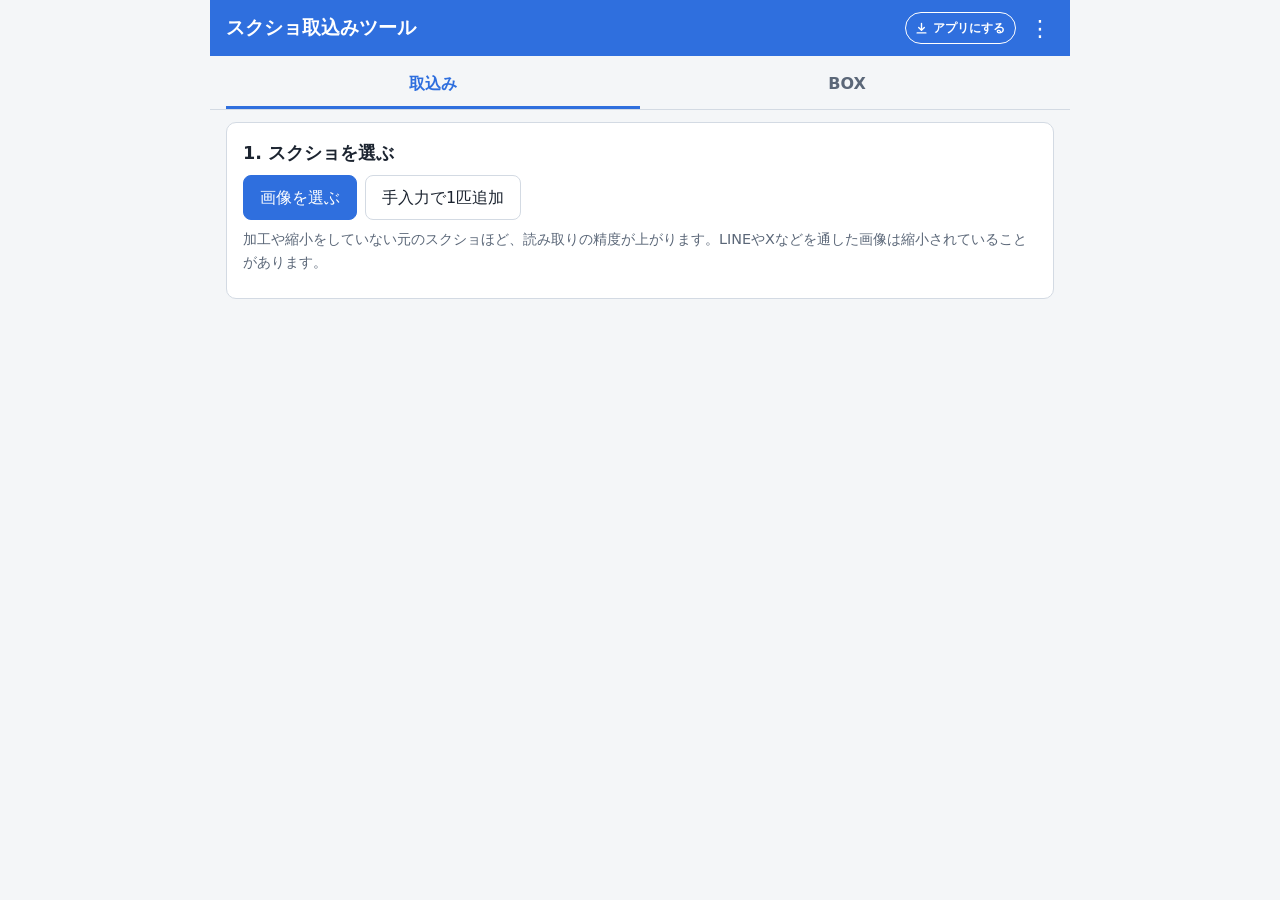
<file: index.html>
<!doctype html>
<html lang="ja">
<head>
<meta charset="utf-8">
<meta name="viewport" content="width=device-width, initial-scale=1">
<meta name="app-version" content="61">
<title>IV Importer</title>
<meta name="apple-mobile-web-app-title" content="IV Importer">
<meta name="application-name" content="IV Importer">
<meta name="theme-color" content="#f4f6f8" media="(prefers-color-scheme: light)">
<meta name="theme-color" content="#12161c" media="(prefers-color-scheme: dark)">
<link rel="icon" href="icons/icon.svg" type="image/svg+xml">
<link rel="icon" href="icons/icon-32.png" type="image/png" sizes="32x32">
<link rel="apple-touch-icon" href="icons/apple-touch-icon.png">
<link rel="manifest" href="manifest.webmanifest">
<script>
// 見た目の設定(自動・ライト・ダーク)を、画面が描かれる前に当てる(ちらつき防止)。js/theme.js と同じキー
try { var t = localStorage.getItem('iv-importer-theme'); if (t === 'light' || t === 'dark') document.documentElement.setAttribute('data-theme', t); } catch (e) {}
</script>
<link rel="stylesheet" href="css/style.css">
</head>
<body>
<div class="app">
<div class="sticky-top" id="sticky-top">
<header class="bar">
  <h1>スクショ取込みツール</h1>
  <button id="install-btn" type="button" class="bar-install" hidden aria-label="ホーム画面に追加してアプリにする"><svg viewBox="0 0 24 24" fill="none" stroke="currentColor" stroke-width="2.2" stroke-linecap="round" stroke-linejoin="round" aria-hidden="true"><path d="M12 4v11M7.5 10.5 12 15l4.5-4.5M5 19h14"/></svg><span>アプリにする</span></button>
  <button id="app-menu-btn" type="button" aria-haspopup="menu" aria-expanded="false" aria-label="メニュー">⋮</button>
  <div id="app-menu" class="pop-menu bar-menu" role="menu" hidden>
    <div class="menu-head" role="presentation">見た目</div>
    <button id="theme-auto" type="button" role="menuitemradio" aria-checked="true">✓ 自動</button>
    <button id="theme-light" type="button" role="menuitemradio" aria-checked="false">　ライト</button>
    <button id="theme-dark" type="button" role="menuitemradio" aria-checked="false">　ダーク</button>
    <hr>
    <button id="install-open" type="button" role="menuitem">ホーム画面に追加</button>
    <button id="about-open" type="button" role="menuitem">このアプリについて</button>
  </div>
</header>
<nav class="tabs" role="tablist" aria-label="画面の切り替え">
  <button id="tab-import" type="button" role="tab" aria-selected="true" aria-controls="pane-import">取込み</button>
  <button id="tab-box" type="button" role="tab" aria-selected="false" aria-controls="pane-box">BOX</button>
</nav>
<div id="box-top" class="box-top" hidden>
  <div class="box-row">
    <div class="box-tabs" id="box-tabs" role="tablist"></div>
  </div>
  <div class="sel-row" id="sel-row" hidden>
    <span id="box-count" class="note" role="status"></span>
  </div>
</div>
</div>

<main>
<div id="pane-import" role="tabpanel" aria-labelledby="tab-import">
  <section>
    <h2>1. スクショを選ぶ</h2>
    <div class="actions">
      <label class="button primary">画像を選ぶ<input id="files" type="file" accept="image/*" multiple hidden></label>
      <button id="add" type="button">手入力で1匹追加</button>
    </div>
    <p class="note">加工や縮小をしていない元のスクショほど、読み取りの精度が上がります。LINEやXなどを通した画像は縮小されていることがあります。</p>
    <p id="progress" class="note" role="status"></p>
  </section>

  <section id="level-section" hidden>
    <h2>2. 全員に一括で指定する</h2>
    <h3>レベル <small>(読取 = 画面から読んだ値)</small></h3>
    <div id="levels" class="chips"></div>
    <h3>スキルレベル <small>(読取 = 画面から読んだ値)</small></h3>
    <div id="skill-levels" class="chips"></div>
    <h3>一緒に眠った時間</h3>
    <select id="ribbon-all" aria-label="一緒に眠った時間を全員に指定"></select>
    <h3>銀種</h3>
    <label class="check"><input id="seed-all" type="checkbox">全員に銀種を使う</label>
    <details class="rule">
      <summary>変わり方</summary>
      <p class="note">サブスキルを銀種で上げた状態で CSV を作ります。通常のサブスキルは S が M になります(同じ名前の M をすでに持っていると変わりません)。最大所持数アップは、S だけなら M、M だけなら L、S と M の両方なら M が L になります(S は残ります)。1匹ずつの切り替えは、下の一覧でできます。BOXに保存した個体は、銀種を使った後のサブスキルで保存されます(戻したあとに銀種を使うと、そこからさらに一段上がります)。</p>
    </details>
  </section>

  <section id="list-section" hidden>
    <h2>3. 確認・編集する</h2>
    <p class="note">オレンジの枠の項目は読み取りの自信が低いので確認してください。青色の欄は青、金色の欄は金のサブスキルです。色違い・ミント・一緒に眠った時間は画面の文字から読めないので、手で指定してください。ミントは1匹ずつ指定します。</p>
    <div id="unresolved" class="unresolved" hidden>
      <h3>種族が決まっていない個体</h3>
      <p class="note">ニックネームの個体は種族名が画面に出ません。絵とニックネームを見て、同じ種族の個体にチェックを入れ、種族を選んでまとめて決められます。決めたあとも1匹ずつ直せます。</p>
      <ul id="unresolved-list" class="unresolved-list"></ul>
      <div class="actions">
        <button id="unresolved-all" type="button">全員を選ぶ</button>
        <button id="unresolved-none" type="button">選択を外す</button>
        <span id="unresolved-pick-count" class="note" role="status"></span>
      </div>
      <div class="apply-line">
        <div class="field"><input id="unresolved-species" type="text" placeholder="種族を名前で検索" autocomplete="off" aria-label="種族"></div>
        <button id="unresolved-apply" class="primary" type="button" disabled>適用</button>
      </div>
    </div>
    <div id="rows"></div>
  </section>

  <section id="export-section" hidden>
    <h2>4. エクスポートする</h2>
    <p id="summary" role="status"></p>
    <ul id="problems"></ul>
    <div class="actions export-actions">
      <button id="copy" class="primary" type="button">CSVをコピー</button>
      <button id="save" type="button">保存</button>
    </div>
    <div id="box-save" class="box-save">
      <h3>BOXに保存</h3>
      <div class="actions"><button id="box-save-1" type="button" disabled>BOXに保存</button><button id="box-save-2" type="button"></button></div>
      <p id="box-save-warn" class="box-warn" role="status"></p>
      <p id="box-save-result" class="note" role="status"></p>
      <p id="box-browser" class="note" hidden>BOXはホーム画面に追加したアプリでだけ使えます。ブラウザの保存は、しばらく開かないと消えることがあるためです。<button id="box-guide" type="button" class="linklike">追加のしかた</button></p>
    </div>
    <p class="note open-note">ホーム画面に追加している人は、そちらを開いて貼り付けてください<br><a id="open" href="https://nitoyon.github.io/pokesleep-tool/iv/" target="_blank" rel="noopener">まだの人はこちら: 個体値計算機を開く</a></p>
    <p class="note">ツールの「ボックス」タブ右上のメニューの「インポート」に貼り付けます。上限は300匹で、同じ CSV を2回取り込むと重複します。</p>
    <details>
      <summary>CSVの中身を見る</summary>
      <textarea id="preview" rows="8" readonly></textarea>
    </details>
  </section>
</div>

<div id="pane-box" role="tabpanel" aria-labelledby="tab-box" hidden>
  <section id="box-browser-note2" hidden>
    <h2>BOX</h2>
    <p class="note">BOXはホーム画面に追加したアプリでだけ使えます。ブラウザの保存は、しばらく開かないと消えることがあるためです。<button id="box-guide2" type="button" class="linklike">追加のしかた</button></p>
  </section>
  <section id="box-app" hidden>
    <p id="box-import-done" class="box-done" role="status"></p>
    <button id="box-flag" type="button" class="box-flag" hidden></button>
    <div class="box-grid-wrap" id="box-grid-wrap">
      <div id="box-grid" class="box-grid"></div>
      <div id="box-cell-menu" class="pop-menu" role="menu" hidden>
        <button type="button" role="menuitem" id="cell-edit"><i aria-hidden="true">✎</i>編集</button>
        <button type="button" role="menuitem" id="cell-move"><i aria-hidden="true">↔</i><span id="cell-move-label">BOX2へ移動</span></button>
        <button type="button" role="menuitem" id="cell-dup"><i aria-hidden="true">⧉</i>複製</button>
        <button type="button" role="menuitem" id="cell-delete" class="danger-text"><i aria-hidden="true">⊖</i>削除</button>
      </div>
    </div>
  </section>
</div>
</main>
</div>

<div id="box-bar" class="box-bar" hidden>
  <div class="bar-part bar-norm" id="bar-norm">
  <button id="filter-open" type="button" class="filter-btn" aria-haspopup="dialog" aria-label="絞り込み・並べ替え">🔍 OFF</button>
  <button id="sort-open" type="button" class="sort-btn" aria-haspopup="menu" aria-expanded="false" aria-label="並べ替え">レベル</button>
  <button id="sort-dir" type="button" class="sort-dir" aria-label="並べ替えの向きを逆にする">↓</button>
  <span class="bar-grow"></span>
  <button id="sel-toggle" type="button" class="sel-toggle" aria-pressed="false">☑ 選択</button>
  </div>
  <div class="bar-part bar-sel" id="bar-sel" hidden>
  <button id="sel-end" type="button" class="x" aria-label="選択を終わる">✕</button>
  <span id="sel-count" class="cnt" role="status"></span>
  <span class="bar-grow"></span>
  <button id="sel-all" type="button">全部</button>
  <button id="sel-ops" type="button" class="ops" aria-haspopup="dialog" aria-expanded="false">操作 ▴</button>
  </div>
</div>
<div id="sort-menu" class="pop-menu more-menu bar-sort" role="menu" hidden></div>
<div id="toast" class="toast" role="status" hidden></div>
<div id="tab-menu" class="pop-menu more-menu tab-menu" role="menu" hidden>
  <button id="tab-rename" type="button" role="menuitem">名前を変える</button>
  <hr>
  <button id="box-import-open" type="button" role="menuitem" aria-haspopup="dialog">CSVを読み込む</button>
  <button id="box-copy" type="button" role="menuitem">CSVをコピー</button>
  <button id="box-file" type="button" role="menuitem">保存(ファイル)</button>
  <hr>
  <button id="tab-clear" type="button" role="menuitem" class="danger-text">BOXを空にする</button>
</div>

<dialog id="filter-dialog" class="modal" aria-labelledby="filter-title">
  <div class="modal-body">
    <h3 id="filter-title" tabindex="-1">絞り込み・並べ替え</h3>
    <label class="field"><input id="box-filter" type="search" placeholder="名前・ニックネームで検索" autocomplete="off" aria-label="名前・ニックネームで検索"></label>
    <div class="ftabs" id="filter-tabs" role="tablist" aria-label="絞り込みの項目">
      <button type="button" role="tab" data-ft="type" aria-selected="true">タイプ</button>
      <button type="button" role="tab" data-ft="ing" aria-selected="false">食材</button>
      <button type="button" role="tab" data-ft="sub" aria-selected="false">サブスキル</button>
      <button type="button" role="tab" data-ft="nick" aria-selected="false">ニックネーム</button>
    </div>
    <div class="fpanel" data-fp="type"><p class="note">複数選べます。どれかに当てはまる個体を出します。</p><div id="filter-types" class="chips2"></div></div>
    <div class="fpanel" data-fp="ing" hidden><p class="note">食材を1つ選ぶと、その食材を持つ個体を出します。</p><div id="filter-ings" class="chips2"></div></div>
    <div class="fpanel" data-fp="sub" hidden><p class="note">複数選ぶと、すべて持つ個体を出します。</p><div id="filter-subs" class="chips2"></div></div>
    <div class="fpanel" data-fp="nick" hidden><label class="check"><input id="filter-nick" type="checkbox">ニックネームをつけた個体だけ</label></div>
    <h4 class="fh">並べ替え</h4>
    <div id="filter-sorts" class="chips2"></div>
    <p id="filter-count" class="note" role="status"></p>
    <div class="modal-actions">
      <button id="filter-clear" type="button">解除</button>
      <button id="filter-close" type="button" class="primary">閉じる</button>
    </div>
  </div>
</dialog>

<div id="sel-bar" class="sel-bar" hidden>
  <p id="sel-msg" class="box-warn" role="status"></p>
</div>
<div id="sel-sheet" hidden>
  <div id="sel-backdrop" class="sheet-backdrop"></div>
  <div class="bsheet" role="dialog" aria-labelledby="sel-sheet-title">
    <div class="handle"></div>
    <div class="sh-head"><b id="sel-sheet-title"></b></div>
    <div class="sh-list">
      <button id="sel-copy" type="button"><svg viewBox="0 0 24 24" fill="none" stroke="currentColor" stroke-width="2" stroke-linecap="round" stroke-linejoin="round" aria-hidden="true"><rect x="8" y="8" width="12" height="13" rx="2"/><path d="M16 8V5a2 2 0 0 0-2-2H6a2 2 0 0 0-2 2v11a2 2 0 0 0 2 2h2"/></svg>CSVをコピー</button>
      <button id="sel-move" type="button"><svg viewBox="0 0 24 24" fill="none" stroke="currentColor" stroke-width="2" stroke-linecap="round" stroke-linejoin="round" aria-hidden="true"><path d="M4 8h14l-4-4M20 16H6l4 4"/></svg><span id="sel-move-label">BOX2へ移動</span><small id="sel-move-room"></small></button>
      <button id="sel-edit" type="button"><svg viewBox="0 0 24 24" fill="none" stroke="currentColor" stroke-width="2" stroke-linecap="round" stroke-linejoin="round" aria-hidden="true"><path d="M4 20h4L19 9l-4-4L4 16z"/><path d="M13 7l4 4"/></svg>一括編集<small>レベル・ミントなど</small></button>
      <button id="sel-del" type="button" class="danger"><svg viewBox="0 0 24 24" fill="none" stroke="currentColor" stroke-width="2" stroke-linecap="round" stroke-linejoin="round" aria-hidden="true"><path d="M4 7h16M9 7V4h6v3M6 7l1 13h10l1-13M10 11v6M14 11v6"/></svg>削除</button>
    </div>
    <button id="sel-sheet-close" type="button" class="sh-close">閉じる</button>
  </div>
</div>

<dialog id="ask-dialog" class="modal" aria-labelledby="ask-msg">
  <div class="modal-body">
    <p id="ask-msg" tabindex="-1"></p>
    <div class="modal-actions" id="ask-actions"></div>
  </div>
</dialog>

<dialog id="bulk-dialog" class="modal" aria-labelledby="bulk-title">
  <div class="modal-body">
    <h3 id="bulk-title" tabindex="-1">一括編集</h3>
    <p class="note">選んだ個体に、指定した項目だけを反映します。「変えない」の項目は、今のままです。</p>
    <label class="field"><span>レベル(1〜100)</span><input id="bulk-level" type="number" min="1" max="100" inputmode="numeric" placeholder="変えない"></label>
    <label class="field"><span>一緒に眠った時間</span><select id="bulk-ribbon"></select></label>
    <label class="field"><span>スキルレベル</span><select id="bulk-skill"></select></label>
    <label class="field"><span>ミント使用</span><select id="bulk-mint"><option value="">変えない</option><option value="1">使う</option><option value="0">使わない</option></select></label>
    <label class="field"><span>色違い</span><select id="bulk-shiny"><option value="">変えない</option><option value="1">色違い</option><option value="0">色違いではない</option></select></label>
    <p id="bulk-warn" class="box-warn" role="status"></p>
    <div class="modal-actions">
      <button id="bulk-apply" type="button" class="primary">反映する</button>
      <button id="bulk-close" type="button">閉じる</button>
    </div>
  </div>
</dialog>

<dialog id="box-sheet" class="sheet" aria-label="個体の編集">
  <div class="sheet-scroll"><div class="row sheet-row" id="box-sheet-row"></div></div>
  <div class="sheet-nav">
    <button id="sheet-prev" type="button" aria-label="前の個体">‹</button>
    <button id="sheet-close" type="button" aria-label="閉じる" autofocus>✕</button>
    <button id="sheet-next" type="button" aria-label="次の個体">›</button>
  </div>
</dialog>

<dialog id="about-dialog" class="modal" aria-labelledby="about-title">
  <div class="modal-body">
    <h3 id="about-title" tabindex="-1">このアプリについて</h3>
    <p>ポケモンスリープの詳細画面のスクショから、個体値計算機のボックスへ取り込める CSV を作ります。</p>
    <ul class="about-list">
      <li>BOXはこの端末のこのアプリの中だけに保存されます。アプリを消すと中身も消えるので、大事なBOXはCSVで保存してください。</li>
      <li>画像は端末の外へ送りません。文字の認識は、端末のブラウザの中で行います。</li>
      <li>非公式のファンツールです。株式会社ポケモン、任天堂、個体値計算機の作者とは関係ありません。</li>
      <li>制作者: ゆめくい(X: <a href="https://x.com/youmay91" target="_blank" rel="noopener noreferrer">@youmay91</a>)</li>
      <li>うまく読み取れなかった時は、加工していないスクショを4枚ほど<a href="https://x.com/youmay91" target="_blank" rel="noopener noreferrer">制作者のX</a>へ送ってください。</li>
    </ul>
    <p class="note">BOXの色の四角アイコンと、種族ごとのメインスキル名は、nitoyon さんの個体値計算機のデータ(MIT License)を使っています。<a href="THIRD-PARTY-LICENSES.txt" target="_blank" rel="noopener">ライセンス全文</a></p>
    <p class="note">バージョン:<span id="about-version">…</span></p>
    <div class="modal-actions"><button id="about-close" type="button" class="primary">閉じる</button></div>
  </div>
</dialog>

<dialog id="box-import-dialog" class="modal" aria-labelledby="box-import-title">
  <div class="modal-body">
    <h3 id="box-import-title" tabindex="-1" autofocus>インポート</h3>
    <p class="note">このアプリや個体値計算機からエクスポートしたCSV・TSVを貼り付けて、「インポート」を押してください。1行目の列名は必須です。</p>
    <div class="actions"><label class="button" id="box-import-pick">ファイルを選ぶ<input id="box-import-file" type="file" hidden></label></div>
    <textarea id="box-import-text" rows="9" placeholder="ここに長押しで貼り付けてください(1行目が列名のCSV)" autocomplete="off" aria-label="貼り付け欄"></textarea>
    <p id="box-import-warn" class="box-warn" role="status"></p>
    <p id="box-import-result" class="note" role="status"></p>
    <ul id="box-import-problems" class="import-problems"></ul>
    <div class="modal-actions">
      <button id="box-import-clip" type="button">クリップボードからインポート</button>
      <button id="box-import-run" type="button" class="primary">インポート</button>
      <button id="box-import-close" type="button">閉じる</button>
    </div>
  </div>
</dialog>

<script src="data/pokemon.js"></script>
<script src="data/dict.js"></script>
<script src="data/icons.js"></script>
<script src="data/pokeicons.js"></script>
<script src="data/skills.js"></script>
<script src="data/ingcolor.js"></script>
<script src="data/berryfeat.js"></script>
<script src="data/evolution.js"></script>
<script src="js/match.js"></script>
<script src="js/csv.js"></script>
<script src="js/reader.js"></script>
<script src="js/theme.js"></script>
<script src="js/appmenu.js"></script>
<script src="js/install.js"></script>
<script src="js/import.js"></script>
<script src="js/box.js"></script>
<script src="js/boxui.js"></script>
<script src="js/app.js"></script>
</body>
</html>
</file>
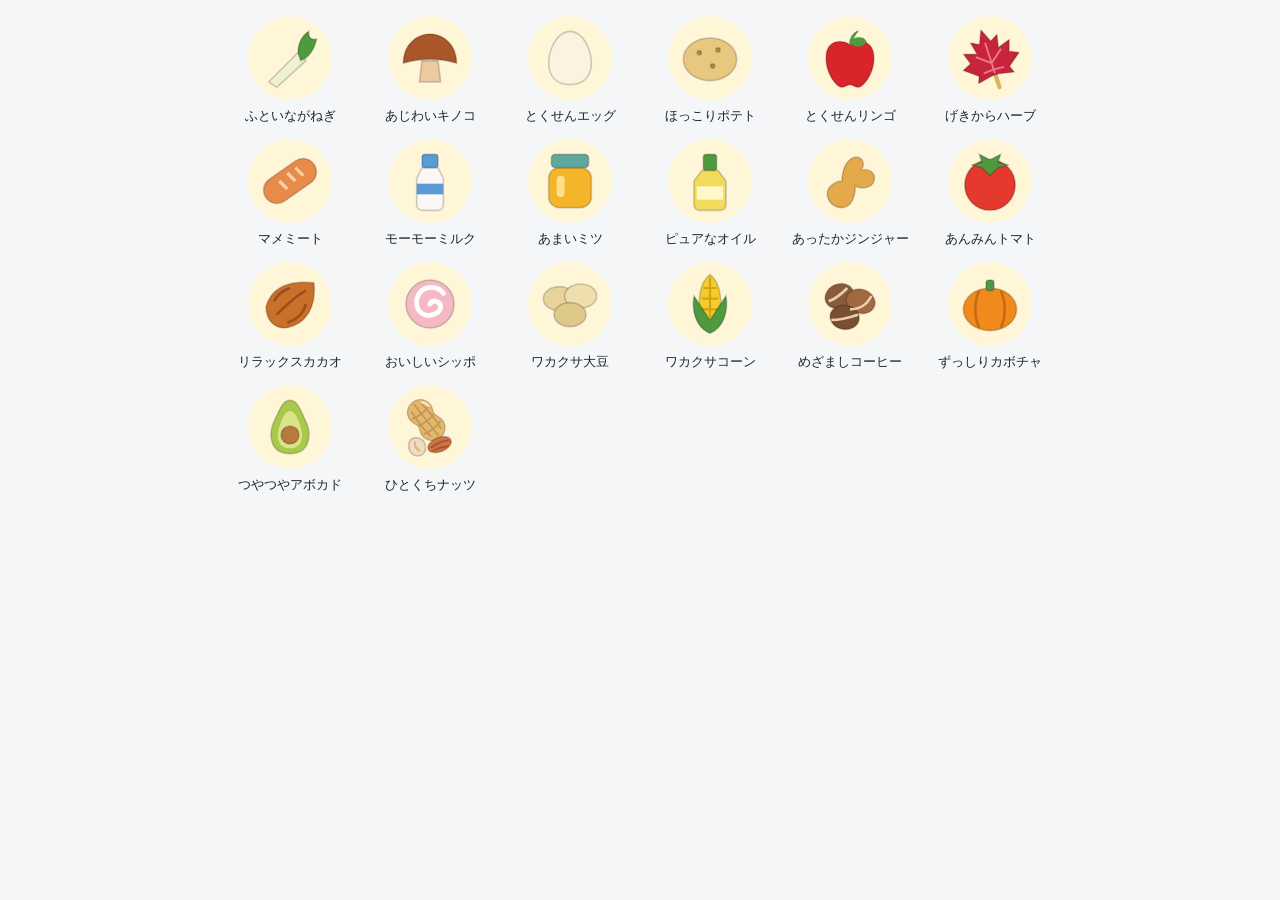
<file: tests/icons.html>
<!doctype html>
<html lang="ja">
<meta charset="utf-8">
<meta name="viewport" content="width=device-width, initial-scale=1">
<title>食材アイコン一覧</title>
<link rel="stylesheet" href="../css/style.css">
<style>
  #list { display: grid; grid-template-columns: repeat(auto-fill, minmax(120px, 1fr)); gap: 12px; max-width: 860px; margin: 0 auto; padding: 16px; }
  #list div { text-align: center; font-size: 0.8rem; }
  #list .ico { width: 84px; height: 84px; padding: 10px; }
</style>
<div id="list"></div>
<script src="../data/dict.js"></script>
<script src="../data/icons.js"></script>
<script>
  document.getElementById('list').innerHTML = INGREDIENTS
    .map((g) => `<div><span class="ico">${INGREDIENT_ICONS[g]}</span><br>${g}</div>`).join('');
</script>
</html>
</file>
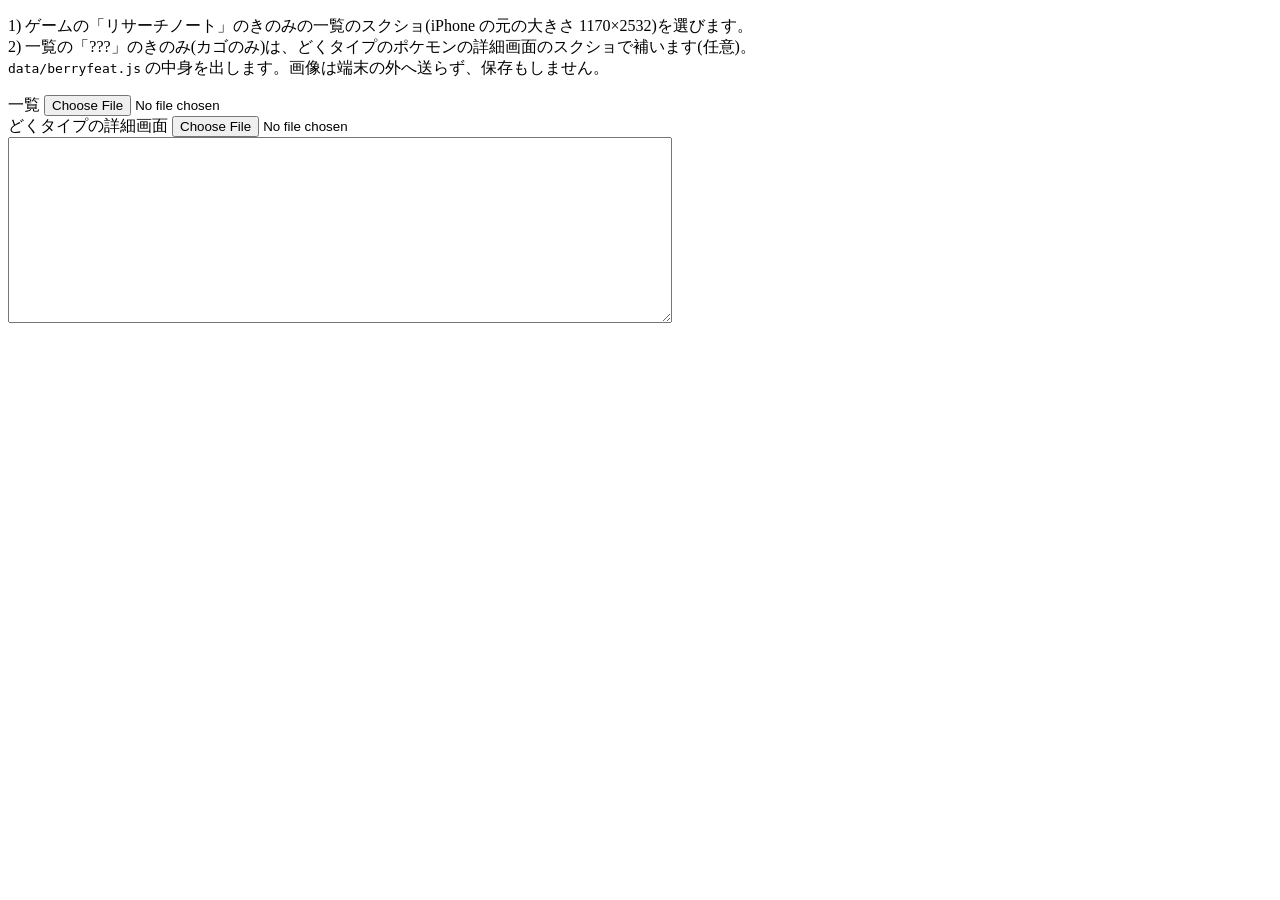
<file: tools/berryfeat.html>
<!doctype html>
<html lang="ja"><meta charset="utf-8"><title>きのみの見本の作成</title>
<p>1) ゲームの「リサーチノート」のきのみの一覧のスクショ(iPhone の元の大きさ 1170×2532)を選びます。<br>
2) 一覧の「???」のきのみ(カゴのみ)は、どくタイプのポケモンの詳細画面のスクショで補います(任意)。<br>
<code>data/berryfeat.js</code> の中身を出します。画像は端末の外へ送らず、保存もしません。</p>
<label>一覧 <input type="file" id="note" accept="image/*"></label><br>
<label>どくタイプの詳細画面 <input type="file" id="poison" accept="image/*"></label><br>
<textarea id="out" rows="12" cols="80"></textarea>
<script src="../js/reader.js"></script>
<script>
// 一覧の並び(左から右、上から下)と、きのみのタイプ(取得元は nerolis-lab の berries.ts)
const BERRIES = [['キー', 'normal'], ['ヒメリ', 'fire'], ['オレン', 'water'], ['ウブ', 'electric'], ['ドリ', 'grass'], ['チーゴ', 'ice'], ['クラボ', 'fighting'], ['カゴ', 'poison'], ['フィラ', 'ground'], ['シーヤ', 'flying'], ['マゴ', 'psychic'], ['ラム', 'bug'], ['オボン', 'rock'], ['ブリー', 'ghost'], ['ヤチェ', 'dragon'], ['ウイ', 'dark'], ['ベリブ', 'steel'], ['モモン', 'fairy']];
const XS = [172, 443, 715, 986], YS = [458, 869, 1279, 1689, 2099];
const load = (file) => new Promise((ok) => { const i = new Image(); i.onload = () => ok(i); i.src = URL.createObjectURL(file); });
const run = async () => {
  const note = document.getElementById('note').files[0], poison = document.getElementById('poison').files[0];
  if (!note) return;
  const P = Reader.getPixels(await load(note));
  if (P.W !== 1170) { out.value = '一覧の画像の幅が 1170 ではありません: ' + P.W; return; }
  const o = {};
  BERRIES.forEach(([, type], i) => { o[type] = Reader.berryFeatureAt(P, XS[i % 4], YS[Math.floor(i / 4)], 103); });
  if (poison) {
    const Q = Reader.getPixels(await load(poison)), loc = Reader.locate(Q);
    if (!loc) { out.value = 'どくタイプの詳細画面の目印が見つかりません'; return; }
    o.poison = Reader.berryFeature(Q, loc.skill.a - Q.W * 0.3725 - Q.W * 0.056);
  }
  out.value = `// tools/berryfeat.html の生成物。手で直さない。\n// きのみの絵の色の特徴(見えている上の部分の平均色)。ゲームの絵そのものは含まない。\n'use strict';\n\nconst BERRY_FEAT = ${JSON.stringify(o)};\n`;
};
document.getElementById('note').addEventListener('change', run);
document.getElementById('poison').addEventListener('change', run);
</script></html>
</file>
<file: css/style.css>
:root {
  color-scheme: light dark;
  --bg: #f4f6f8;
  --card: #ffffff;
  --text: #1c2430;
  --muted: #5b6778;
  --line: #d3dae3;
  --accent: #2f6fde;
  --accent-text: #ffffff;
  --gold: #ffe9a0;
  --gold-line: #c99a00;
  --blue: #cfe2ff;
  --blue-line: #2f6fde;
  --low-line: #e65100;
  --low-text: #b23c00;
  --error: #c62828;
}

/* 見た目: 自動は端末の設定に合わせる。ライト・ダークを選んだときは data-theme が優先される */
@media (prefers-color-scheme: dark) {
  :root:not([data-theme="light"]) {
    --bg: #12161c;
    --card: #1c222b;
    --text: #e8ecf2;
    --muted: #9aa6b6;
    --line: #36404d;
    --accent: #6c9eff;
    --accent-text: #0d1420;
    --gold: #4a3c0a;
    --gold-line: #c9a227;
    --blue: #17315c;
    --blue-line: #6c9eff;
    --low-line: #ff9e40;
    --low-text: #ff9e40;
    --error: #ff8a80;
  }
}
:root[data-theme="dark"] {
  color-scheme: dark;
  --bg: #12161c;
  --card: #1c222b;
  --text: #e8ecf2;
  --muted: #9aa6b6;
  --line: #36404d;
  --accent: #6c9eff;
  --accent-text: #0d1420;
  --gold: #4a3c0a;
  --gold-line: #c9a227;
  --blue: #17315c;
  --blue-line: #6c9eff;
  --low-line: #ff9e40;
  --low-text: #ff9e40;
  --error: #ff8a80;
}
:root[data-theme="light"] { color-scheme: light; }

* { box-sizing: border-box; }

body {
  margin: 0;
  background: var(--bg);
  color: var(--text);
  font: 16px/1.6 system-ui, -apple-system, "Hiragino Sans", "Yu Gothic UI", sans-serif;
}

header, main { max-width: 860px; margin: 0 auto; padding: 16px; }
main { padding-top: 0; }
h1 { font-size: 1.4rem; margin: 8px 0; }
h2 { font-size: 1.1rem; margin: 0 0 8px; }
h3 { font-size: 1rem; margin: 16px 0 8px; }
header p { margin: 0; color: var(--muted); }
header .notice { margin-top: 8px; padding-left: 8px; border-left: 3px solid var(--gold-line); color: var(--text); font-size: 0.8rem; line-height: 1.5; }
header .notice a { color: inherit; text-decoration: underline; }

section {
  background: var(--card);
  border: 1px solid var(--line);
  border-radius: 10px;
  padding: 16px;
  margin-bottom: 16px;
}

.note { color: var(--muted); font-size: 0.9rem; margin: 8px 0 0; }
ul.note { padding-left: 1.2em; }
.actions { display: flex; flex-wrap: wrap; gap: 8px; }

button, .button {
  display: inline-block;
  min-height: 44px;
  padding: 9px 16px;
  border: 1px solid var(--line);
  border-radius: 8px;
  background: var(--card);
  color: var(--text);
  font: inherit;
  text-decoration: none;
  cursor: pointer;
}

button.primary, .button.primary, button.selected {
  background: var(--accent);
  border-color: var(--accent);
  color: var(--accent-text);
}

button:disabled { opacity: 0.5; cursor: not-allowed; }

input[type="text"], input[type="number"], input[type="search"], select, textarea {
  width: 100%;
  min-height: 40px;
  padding: 6px 8px;
  border: 1px solid var(--line);
  border-radius: 6px;
  background: var(--card);
  color: var(--text);
  font: inherit;
}

textarea { font-family: ui-monospace, Consolas, monospace; margin-top: 8px; }

.row { padding: 12px 0; border-top: 1px solid var(--line); }
.row:first-child { border-top: 0; }
.head { display: grid; grid-template-columns: 96px minmax(0, 1fr); gap: 12px; margin-bottom: 8px; align-items: start; }
.head-fields { display: grid; grid-template-columns: repeat(2, minmax(0, 1fr)); gap: 8px; }
.head-fields .evo { grid-column: 1 / -1; display: flex; align-items: center; gap: 8px; }
.head-fields .evo select { flex: 0 1 260px; min-width: 0; }
@media (min-width: 481px) {
  .head-fields .evo { order: 3; }
}
.thumb { width: 96px; }
.thumb img { width: 100%; border-radius: 6px; display: block; }
.thumb .empty {
  height: 96px;
  display: grid;
  place-items: center;
  border: 1px dashed var(--line);
  border-radius: 6px;
  color: var(--muted);
  font-size: 0.8rem;
}

.fields { display: grid; grid-template-columns: repeat(2, minmax(0, 1fr)); gap: 8px; }
.field { position: relative; min-width: 0; }
.field.wide { grid-column: 1 / -1; }
.field > span { display: block; font-size: 0.8rem; color: var(--muted); }
.field.low input, .field.low select { border: 2px solid var(--low-line); }
.field.gold select { background: var(--gold); border-color: var(--gold-line); }
.field.blue select { background: var(--blue); border-color: var(--blue-line); }
.field.gold.low select, .field.blue.low select { border: 2px solid var(--low-line); }
.field.missing input { border-color: var(--error); }
.check { display: flex; align-items: center; gap: 6px; min-height: 40px; }

.choices {
  position: absolute;
  z-index: 10;
  left: 0;
  right: 0;
  max-height: 240px;
  overflow-y: auto;
  margin: 2px 0 0;
  padding: 0;
  list-style: none;
  background: var(--card);
  border: 1px solid var(--line);
  border-radius: 6px;
  box-shadow: 0 4px 12px rgb(0 0 0 / 0.2);
}
.choices li { padding: 8px 10px; cursor: pointer; }
.choices li:hover { background: var(--bg); }

.hint { margin: 0; min-height: 40px; color: var(--muted); font-size: 0.9rem; }

.combo, .combo-list li {
  display: grid;
  grid-template-columns: repeat(3, minmax(0, 1fr));
  gap: 4px;
  width: 100%;
  padding: 6px 8px;
  text-align: center;
}
.combo { min-height: 40px; }
.combo-list { max-height: 420px; }
.combo-list li { border-top: 1px dashed var(--line); }
.combo-list li:first-child { border-top: 0; }
.combo-list li[aria-selected="true"] { background: var(--bg); }
.field.low .combo { border: 2px solid var(--low-line); }
.slot { min-width: 0; }
.pic { display: flex; align-items: center; justify-content: center; gap: 2px; min-height: 34px; }
.ico { display: inline-block; width: 34px; height: 34px; padding: 4px; border-radius: 50%; background: #fff6d8; }
.ico svg { display: block; width: 100%; height: 100%; }
.pic b { font-size: 0.8rem; font-weight: 600; margin-left: 2px; }
.slot small { display: block; font-size: 0.68rem; line-height: 1.2; color: var(--muted); overflow-wrap: anywhere; }

.messages { font-size: 0.85rem; margin: 6px 0 0; padding: 0; list-style: none; }
.messages .error { color: var(--error); }
.messages .warning { color: var(--muted); }
.foot { grid-column: 1 / -1; display: flex; align-items: center; justify-content: space-between; gap: 8px; }
.remove { min-height: 40px; padding: 4px 12px; font-size: 0.85rem; }

#problems { margin: 8px 0; padding-left: 1.2em; color: var(--error); font-size: 0.9rem; }
#problems:empty { display: none; }

@media (max-width: 480px) {
  header, main { padding: 12px; }
  header { padding-bottom: 8px; }
  h1 { font-size: 1.15rem; margin: 4px 0; }
  header p { font-size: 0.85rem; line-height: 1.5; }
  section { padding: 12px; margin-bottom: 10px; }
  h2 { font-size: 1.05rem; margin-bottom: 6px; }
  h3 { font-size: 0.9rem; margin: 10px 0 4px; }
  h3 small { font-weight: 400; color: var(--muted); font-size: 0.78rem; }
  .note { font-size: 0.82rem; line-height: 1.5; margin-top: 6px; }
  /* 絵を小さくして、ポケモンとニックネームを右に積む */
  .head { grid-template-columns: 64px minmax(0, 1fr); gap: 10px; margin-bottom: 6px; }
  .head-fields { grid-template-columns: minmax(0, 1fr); gap: 4px; }
  .thumb { width: 64px; }
  .thumb .empty { height: 64px; font-size: 0.65rem; }
  .row { padding: 10px 0; }
  .fields { gap: 4px 8px; }
  .field > span { font-size: 0.75rem; line-height: 1.3; }
  /* 名前が長い選択欄は、見出しを左に置いて1行にする */
  .field.long { display: grid; grid-template-columns: 3.6em minmax(0, 1fr); align-items: center; gap: 0 6px; }
  .field.long > span { font-size: 0.78rem; }
  .field.evo { display: flex; align-items: center; gap: 8px; }
  .field.evo select { flex: 1 1 auto; min-width: 0; }
  .field.evo .check { min-height: 40px; white-space: nowrap; }
  .seed-note { font-size: 0.78rem; }
}

/* 進化の選択 */
.field.evo select { width: 100%; }
.field.evo .check { min-height: 32px; }
.field.missing select { border-color: var(--error); }

/* 銀種 */
.seed-note { margin: 0; }
.seed-note[hidden] { display: none; }

/* 名前が長い選択欄(サブスキル、食材)は、狭い画面で1列に広げる */
@media (max-width: 640px) {
  .field.long { grid-column: 1 / -1; }
}

/* 種族が決まっていない個体の一括選択 */
.unresolved { display: flex; flex-direction: column; gap: 8px; margin-bottom: 16px; padding: 12px; border: 1px solid var(--low-line); border-radius: 8px; background: var(--bg); }
.unresolved[hidden] { display: none; }
.unresolved h3 { margin: 0; }
.unresolved .note { margin: 0; }
.unresolved-list { list-style: none; margin: 0; padding: 0; display: grid; gap: 4px; max-height: 360px; overflow-y: auto; }
.unresolved-list label { display: flex; align-items: center; gap: 10px; min-height: 56px; padding: 4px 8px; border: 1px solid var(--line); border-radius: 6px; background: var(--card); cursor: pointer; }
.unresolved-list input { width: 22px; height: 22px; flex: none; }
.unresolved-list img, .unresolved-list .noimg { width: 48px; height: 48px; flex: none; border-radius: 6px; object-fit: cover; }
.unresolved-list .noimg { display: grid; place-items: center; border: 1px dashed var(--line); color: var(--muted); font-size: 0.65rem; text-align: center; }
.unresolved-list .nick { min-width: 0; overflow-wrap: anywhere; font-weight: 600; }

/* 一括指定のボタン: 数字だけにして1行に収める。スキルレベルは5つずつの2行 */
.chips { display: grid; grid-template-columns: repeat(5, minmax(0, 1fr)); gap: 6px; }
.chips button { padding: 6px 4px; min-width: 0; }
@media (min-width: 641px) {
  .chips { display: flex; flex-wrap: wrap; }
  .chips button { min-width: 56px; padding: 9px 16px; }
}

/* 説明の開閉 */
details.rule summary { cursor: pointer; color: var(--muted); font-size: 0.85rem; min-height: 32px; display: flex; align-items: center; }
details.rule .note { margin: 0 0 4px; }

/* 種族の一括選択: 検索欄と適用ボタンを1行に */
.apply-line { display: grid; grid-template-columns: minmax(0, 1fr) auto; gap: 8px; align-items: start; }
.apply-line .field { position: relative; }
.unresolved .actions { align-items: center; }
.unresolved .actions .note { margin: 0 0 0 auto; }

/* エクスポートのボタンは1行に */
.export-actions { flex-wrap: wrap; }
.export-actions { flex-wrap: nowrap; }
.export-actions > * { text-align: center; }
/* 「CSVをコピー」をいちばん目立たせる */
#copy { flex: 3 1 0; min-height: 54px; font-size: 1.1rem; font-weight: 600; }
#save { flex: 1 1 0; min-height: 54px; }
.open-note { line-height: 1.7; }
@media (max-width: 480px) { .open-note { font-size: 0.78rem; } }
.open-note a { display: inline-block; padding: 4px 0; font-size: 0.8rem; color: var(--muted); text-decoration: underline; }
@media (max-width: 480px) {
  button, .button { padding: 8px 10px; }
  .export-actions { gap: 6px; }
  .unresolved { padding: 10px; gap: 6px; }
  .unresolved-list { max-height: 240px; }
  .unresolved-list label { min-height: 52px; }
}

/* ホーム画面のアプリ(iPhone)のとき: ステータスバーの下をページ全体が通ると、システムが内容をぼかす。
   ページ全体はスクロールさせず、ステータスバーの下の枠の中だけをスクロールさせて、
   内容がステータスバーの下へ入らないようにする。先頭の見出しも、ぼかしの範囲から離す */
html.standalone, html.standalone body { height: 100%; overflow: hidden; }
html.standalone .app {
  position: fixed;
  inset: 0;
  overflow-y: auto;
  overscroll-behavior-y: contain;
  -webkit-overflow-scrolling: touch;
  padding-top: calc(env(safe-area-inset-top, 0px) + 28px);
  padding-bottom: max(24px, env(safe-area-inset-bottom, 0px));
  background: var(--bg);
}

/* 制作者と利用条件(画面のいちばん下) */
.credit { max-width: 860px; margin: 0 auto; padding: 0 16px 28px; color: var(--muted); font-size: 0.75rem; line-height: 1.5; }
.credit p { margin: 2px 0; }
.credit a { color: inherit; text-decoration: underline; }
@media (max-width: 480px) { .credit { padding: 0 12px 24px; font-size: 0.72rem; } }

/* ホーム画面に追加の案内(画面の下に重ねる。ライト/ダークは変数に合わせる) */
.install-pop { position: fixed; left: 12px; right: 12px; bottom: calc(12px + env(safe-area-inset-bottom, 0px)); z-index: 40; max-height: 68vh; overflow-y: auto; display: flex; flex-direction: column; gap: 8px; max-width: 520px; margin: 0 auto; background: var(--card); color: var(--text); border: 1px solid var(--accent); border-radius: 14px; padding: 14px; box-shadow: 0 6px 24px rgba(0, 0, 0, 0.35); }
.install-pop p { margin: 0; }
.install-pop .ip-title { font-weight: 700; }
.install-pop .ip-small { font-size: 0.82rem; color: var(--muted); }
.install-pop ol { margin: 0; padding-left: 1.4em; display: flex; flex-direction: column; gap: 4px; font-size: 0.9rem; }
.install-pop .ip-ic { display: inline-block; border: 1px solid var(--line); border-radius: 5px; padding: 0 5px; line-height: 1.3; }
.install-pop .ip-btns { display: flex; gap: 8px; justify-content: flex-end; flex-wrap: wrap; }
.install-pop .ip-android button { width: 100%; }

/* ---- BOX ---- */
.box-save { margin-top: 12px; }
.box-save h3 { margin: 0 0 6px; }
.box-save .actions button { flex: 1 1 100%; text-align: left; }
.box-warn { color: var(--low-text); margin: 6px 0 0; font-size: 0.9rem; }
button.linklike { min-height: 0; padding: 0 4px; border: 0; background: none; color: var(--accent); text-decoration: underline; font: inherit; }
button.danger { color: var(--error); border-color: var(--error); }
.box-tabs { display: grid; grid-template-columns: 1fr 1fr; gap: 6px; }
.box-tabs button { min-width: 0; overflow: hidden; text-overflow: ellipsis; white-space: nowrap; }
.box-tools { display: grid; grid-template-columns: 1fr auto; gap: 6px; margin-top: 8px; }
.box-tools select { width: auto; }
.box-list { list-style: none; margin: 8px 0; padding: 0; display: flex; flex-direction: column; gap: 6px; }
.box-list li { position: relative; padding: 8px 10px; border: 1px solid var(--line); border-radius: 8px; background: var(--card); }
.box-list li.open { border-color: var(--accent); }
.box-list li.flag { border: 2px solid var(--low-line); }
.box-list .bhead { cursor: pointer; padding-right: 44px; border-radius: 6px; }
.box-list .bhead:focus-visible { outline: 2px solid var(--accent); outline-offset: 2px; }
.box-list .bx { position: absolute; top: 8px; right: 10px; }
.box-edit { margin-top: 10px; padding-top: 6px; border-top: 1px dashed var(--line); }
.box-edit .row { padding: 6px 0; border-top: 0; }
.box-edit-actions { margin-top: 8px; }
.box-edit-actions button { flex: 1 1 0; }
.head.nothumb { display: block; }
.box-list .bl1 { display: flex; align-items: baseline; gap: 8px; min-width: 0; }
.box-list .bl1 b { flex: 0 0 auto; }
.box-list .bnick { flex: 1 1 auto; min-width: 0; overflow: hidden; text-overflow: ellipsis; white-space: nowrap; color: var(--muted); font-size: 0.85rem; }
.box-list .blv { flex: 0 0 auto; }
.box-list .bx { min-height: 32px; min-width: 32px; padding: 0; line-height: 1; }
.box-list .bl2 { display: flex; align-items: center; gap: 6px; margin-top: 4px; }
.box-list .ico.sm { width: 26px; height: 26px; padding: 3px; }
.box-list .ico.none { display: inline-flex; align-items: center; justify-content: center; color: var(--muted); }
.box-list .bnat { margin-left: 4px; color: var(--muted); font-size: 0.9rem; }
.box-confirm { margin-top: 8px; padding: 10px; border: 1px solid var(--line); border-radius: 8px; background: var(--card); }
.box-confirm p { margin: 0 0 8px; }
.box-danger { color: var(--error); }
/* hidden 属性は、ほかの display 指定より優先して必ず隠す(.import-panel や .box-pager の display:flex に負けていた) */
[hidden] { display: none !important; }
.import-problems { margin: 0; padding-left: 1.2em; color: var(--low-text); font-size: 0.9rem; }
.import-problems:empty { display: none; }

/* iPhone の Safari は、文字が16px未満の入力欄に触ると画面を拡大してしまう。入力欄の文字は16px以上にそろえる */
input:not([type="checkbox"]):not([type="radio"]):not([type="file"]), textarea, select { font-size: max(16px, 1rem); }

/* BOX のリストを縦に詰める */
.box-list { gap: 4px; margin: 6px 0; }
.box-list li { padding: 4px 8px; border-radius: 6px; }
.box-list .bhead { padding-right: 38px; line-height: 1.35; }
.box-list .bl2 { margin-top: 2px; gap: 4px; }
.box-list .ico.sm { width: 22px; height: 22px; padding: 2px; }
.box-list .bx { top: 4px; right: 6px; min-height: 28px; min-width: 28px; }
.box-tools { grid-template-columns: 1fr 1fr; }
.box-tools #box-filter { grid-column: 1 / -1; }
.box-tools select { width: 100%; min-width: 0; }
.box-pager { display: flex; align-items: center; justify-content: center; gap: 12px; margin: 6px 0; }
.box-pager button { min-height: 38px; padding: 4px 14px; }
.box-flag { display: block; width: 100%; text-align: left; margin: 6px 0 0; padding: 6px 10px; min-height: 0; border: 2px solid var(--low-line); color: var(--low-text); font-size: 0.9rem; line-height: 1.4; }


/* BOX へのインポートのダイアログ(画面の中央に出し、後ろを暗くする) */
dialog.modal { border: 1px solid var(--line); border-radius: 12px; padding: 0; background: var(--card); color: var(--text); width: min(92vw, 520px); max-height: 90vh; overflow: auto; box-shadow: 0 10px 40px rgba(0, 0, 0, 0.5); }
dialog.modal::backdrop { background: rgba(0, 0, 0, 0.6); }
.modal-body { padding: 16px; display: flex; flex-direction: column; gap: 10px; }
.modal-body h3 { margin: 0; font-size: 1.1rem; }
#box-import-title:focus { outline: none; } /* 開いたとき、キーボードが出ないよう見出しにフォーカスを置く(輪郭は出さない) */
.modal-body .note { margin: 0; }
.modal-body textarea { width: 100%; margin: 0; min-height: 160px; }
.modal-body .box-warn { margin: 0; }
.modal-actions { display: flex; flex-wrap: wrap; justify-content: flex-end; gap: 8px; }
.modal-actions #box-import-clip { margin-right: auto; }
@media (max-width: 520px) { .modal-actions #box-import-clip { flex: 1 1 100%; margin-right: 0; } } /* 狭い画面では、クリップボードのボタンを上の段に回す */
html.modal-open, html.modal-open body, html.modal-open .app { overflow: hidden; }
.box-done { margin: 6px 0 0; padding: 6px 10px; border-left: 3px solid var(--accent); font-size: 0.9rem; line-height: 1.5; }
.box-done:empty { display: none; }

/* ====== 画面の作り直し: 帯・タブ・BOX タブ・編集画面 ====== */
.bar { position: relative; max-width: 860px; margin: 0 auto; padding: 6px 8px 6px 16px; background: var(--accent); color: var(--accent-text); display: grid; grid-template-columns: 1fr 44px; align-items: center; }
.bar h1 { margin: 0; font-size: 1.2rem; text-align: left; }
.bar #app-menu-btn { min-height: 44px; width: 44px; padding: 0; border: 0; border-radius: 50%; background: none; color: inherit; font-size: 1.4rem; line-height: 1; }
.bar-menu { top: calc(100% - 2px); right: 8px; min-width: 200px; color: var(--text); }
.bar-menu hr { width: 100%; border: 0; border-top: 1px solid var(--line); margin: 2px 0; }
.menu-head { padding: 4px 12px 0; font-size: 0.78rem; color: var(--muted); }
.about-list { margin: 0; padding-left: 1.2em; display: flex; flex-direction: column; gap: 6px; font-size: 0.95rem; }
.about-list a { color: var(--accent); }
.tabs { max-width: 860px; margin: 6px auto 0; padding: 0 16px; display: flex; border-bottom: 1px solid var(--line); }
.tabs button { flex: 1 1 0; min-height: 44px; border: 0; border-bottom: 3px solid transparent; border-radius: 0; background: none; color: var(--muted); font-weight: 600; }
.tabs button[aria-selected="true"] { color: var(--accent); border-bottom-color: var(--accent); }
main { padding-top: 12px; }
.pop-menu { position: absolute; z-index: 5; min-width: 120px; padding: 4px; border: 1px solid var(--line); border-radius: 8px; background: var(--card); box-shadow: 0 4px 16px rgba(0, 0, 0, 0.35); display: flex; flex-direction: column; gap: 2px; }
.pop-menu button { border: 0; text-align: left; min-height: 40px; background: none; white-space: nowrap; }
.danger-text { color: var(--error); }

/* BOX タブ */
#box-app { position: relative; }
.box-tools { display: grid; grid-template-columns: 1.3fr 1fr 1fr; gap: 6px; margin-top: 8px; }
.box-tools #box-filter { grid-column: auto; }
.box-tools input, .box-tools select { min-width: 0; padding: 6px 6px; text-overflow: ellipsis; }
.box-grid-wrap { position: relative; margin: 6px 0; container-type: inline-size; }
.box-grid { display: grid; grid-template-columns: repeat(4, 1fr); gap: 4px; width: 90%; }
.cell { display: flex; flex-direction: column; align-items: flex-start; gap: 1px; min-width: 0; min-height: 0; padding: 3px; border: 1px solid var(--line); border-radius: 6px; background: var(--card); color: var(--text); text-align: left; overflow: hidden; line-height: 1.2; }
.cell.sel { background: var(--accent); border-color: var(--accent); color: var(--accent-text); }
.cell.flag { border: 2px solid var(--low-line); padding: 2px; }
.cell .c-lv { font-size: 9.5px; color: var(--muted); }
.cell .c-lv i { font-style: normal; color: #3ea35a; }
.cell.sel .c-lv, .cell.sel .c-nick { color: var(--accent-text); }
.cell .c-name { max-width: 100%; font-size: 10.5px; font-size: min(13px, calc(((90cqw - 12px) / 4 - 8px) / 5.8)); font-weight: 700; letter-spacing: -0.04em; white-space: nowrap; overflow: hidden; text-overflow: ellipsis; } /* 6文字(iPhone のかなは全角幅)が入る大きさ。上限は13px */
.cell .c-nick { max-width: 100%; font-size: 10.5px; color: var(--muted); white-space: nowrap; overflow: hidden; text-overflow: ellipsis; min-height: 1.2em; }
.cell .c-ing { display: flex; gap: 1px; margin-top: 1px; }
.ico.xs { width: 16px; height: 16px; padding: 1px; flex: 0 0 auto; }
.ico.xs.none { display: inline-flex; align-items: center; justify-content: center; font-size: 10px; color: var(--muted); }
.more-menu { min-width: 180px; }

/* 個体の編集画面(全画面) */
dialog.sheet { margin: 0; padding: 0; border: 0; width: 100vw; max-width: 100vw; height: 100vh; height: 100dvh; max-height: none; background: var(--bg); color: var(--text); overflow: hidden; }
dialog.sheet[open] { display: flex; flex-direction: column; }
.sheet-scroll { flex: 1 1 auto; overflow-y: auto; -webkit-overflow-scrolling: touch; padding: calc(env(safe-area-inset-top, 0px) + 12px) 16px 12px; max-width: 520px; width: 100%; margin: 0 auto; }
.sheet-row { padding: 0; border: 0; display: flex; flex-direction: column; gap: 10px; }
.sheet-top { display: block; }
.checks { display: flex; gap: 24px; flex-wrap: wrap; }
.sheet-nick input { text-align: center; font-size: max(20px, 1.25rem); font-weight: 700; min-height: 52px; }
.sheet-block { display: flex; flex-direction: column; gap: 8px; }
.lv-slider { display: flex; align-items: center; gap: 8px; }
.lv-slider input[type="range"] { flex: 1 1 auto; min-height: 0; padding: 0; border: 0; background: none; }
.lv-slider button { min-height: 40px; min-width: 44px; padding: 0; }
.band { margin: 8px -16px 0; padding: 6px 16px; font-size: 0.95rem; background: var(--accent); color: var(--accent-text); }
.sub-grid { display: grid; grid-template-columns: 1fr 1fr; gap: 8px; }
.sub-grid .field select { text-overflow: ellipsis; }
.nature-row { display: grid; grid-template-columns: 1fr 1fr; gap: 8px; align-items: end; }
.nature-row .field select { border: 2px solid #3ea35a; }
.fx { display: flex; flex-direction: column; font-size: 0.85rem; line-height: 1.35; padding-bottom: 6px; }
.fx-up { color: #e5572f; } .fx-down { color: #2f7fe5; } .fx-none { color: var(--muted); }
.sheet-nav { flex: 0 0 auto; display: flex; justify-content: center; align-items: center; gap: 28px; padding: 10px 16px calc(10px + env(safe-area-inset-bottom, 0px)); border-top: 1px solid var(--line); background: var(--card); }
.sheet-nav button { width: 52px; height: 52px; min-height: 0; padding: 0; border-radius: 50%; font-size: 1.5rem; line-height: 1; }
html.modal-open { overflow: hidden; }

/* ====== BOX タブの作り直し2: 上部を固定・5列・全匹をスクロール・複数選択 ====== */
.sticky-top { position: sticky; top: 0; z-index: 20; background: var(--bg); }
html.standalone .app { padding-top: 0; }
html.standalone .sticky-top { padding-top: calc(env(safe-area-inset-top, 0px) + 6px); } /* ステータスバーの分(safe-area)は残し、余分な上の余白だけ詰める */
.box-top { max-width: 860px; margin: 0 auto; padding: 6px 8px 4px; border-bottom: 1px solid var(--line); display: flex; flex-direction: column; gap: 4px; }
.box-top .box-tabs button { min-height: 40px; padding: 4px 8px; }
.box-top .box-tools { margin-top: 0; }
.box-top .box-tools input, .box-top .box-tools select { min-height: 38px; }
.sel-row { display: flex; align-items: center; justify-content: space-between; gap: 6px; min-height: 34px; }
.sel-row .note { margin: 0; flex: 1 1 auto; }
.sel-row button { min-height: 34px; padding: 2px 10px; font-size: 0.88rem; }
#pane-box { margin: 0 -8px; }
#box-app { background: none; border: 0; padding: 8px 0 12px; margin: 0 auto; max-width: 860px; }
.box-grid { grid-template-columns: repeat(5, minmax(0, 1fr)); gap: 4px; width: 100%; }
.cell { padding: 2px; gap: 1px; line-height: 1.15; align-items: stretch; }
.cell.flag { padding: 1px; }
.cell .c-n1, .cell .c-n2 { font-size: min(10.5px, calc(((100cqw - 16px) / 5 - 6px) / 5.75)); font-weight: 700; letter-spacing: -0.05em; white-space: nowrap; overflow: hidden; text-overflow: ellipsis; min-width: 0; }
.cell .c-n1 { display: block; min-height: 1.15em; }
.cell .c-row2 { display: flex; align-items: baseline; gap: 2px; min-height: 1.15em; }
.cell .c-n2 { flex: 1 1 auto; }
.cell .c-lv { flex: 0 0 auto; margin-left: auto; font-size: 8px; color: var(--muted); }
.cell .c-lv i { font-style: normal; color: #3ea35a; }
.cell .c-ing { display: flex; gap: 1px; margin-top: 1px; }
.cell .c-nick { font-size: 9px; min-height: 1.15em; max-width: 100%; }
.ico.xs { width: 14px; height: 14px; padding: 1px; }
.cell.chk { background: var(--accent); border-color: var(--accent); color: var(--accent-text); position: relative; }
.cell.chk .c-nick, .cell.chk .c-lv { color: var(--accent-text); }
.cell.chk::after { content: "✓"; position: absolute; top: 1px; right: 3px; font-size: 11px; font-weight: 700; color: var(--accent-text); }
html.selecting #box-app { padding-bottom: 120px; }
.sel-bar { position: fixed; left: 0; right: 0; bottom: 0; z-index: 30; padding: 6px 8px calc(6px + env(safe-area-inset-bottom, 0px)); background: var(--card); border-top: 1px solid var(--line); box-shadow: 0 -4px 16px rgba(0, 0, 0, 0.25); }
.sel-bar .box-warn { margin: 0 0 4px; font-size: 0.82rem; line-height: 1.35; }
.sel-bar .box-warn:empty { display: none; }
.modal-body label.field { display: block; }
.modal-body label.field select, .modal-body label.field input { width: 100%; }

/* ====== 下の固定バーと、絞り込み・並べ替えのパネル ====== */
:root { --bar-h: calc(58px + env(safe-area-inset-bottom, 0px)); }
.box-bar { position: fixed; left: 0; right: 0; bottom: 0; z-index: 30; display: flex; gap: 6px; align-items: center; padding: 6px 8px calc(6px + env(safe-area-inset-bottom, 0px)); background: var(--card); border-top: 1px solid var(--line); box-shadow: 0 -2px 10px rgba(0, 0, 0, 0.15); }
.box-bar button { min-height: 44px; padding: 4px 8px; font-size: 0.9rem; }
.box-bar #box-import-open, .box-bar #box-copy { flex: 1 1 auto; }
.box-bar .filter-btn { flex: 0 0 auto; min-width: 84px; font-weight: 700; }
.box-bar .filter-btn.on { background: var(--accent); border-color: var(--accent); color: var(--accent-text); }
.bar-more { position: fixed; right: 8px; bottom: calc(var(--bar-h) + 4px); z-index: 40; }
#box-app { padding-bottom: calc(var(--bar-h) + 16px); }
html.selecting #box-app { padding-bottom: calc(var(--bar-h) + 150px); }
.sel-bar { bottom: var(--bar-h); }
.chips2 { display: flex; flex-wrap: wrap; gap: 6px; margin-top: 4px; }
.chip { min-height: 34px; padding: 2px 10px; border-radius: 17px; font-size: 0.88rem; }
.chip[aria-pressed="true"] { background: var(--accent); border-color: var(--accent); color: var(--accent-text); }
.chip.blue { background: var(--blue); border-color: var(--blue-line); color: var(--text); }
.chip.gold { background: var(--gold); border-color: var(--gold-line); color: var(--text); }
.chip.blue[aria-pressed="true"], .chip.gold[aria-pressed="true"], .chip.white[aria-pressed="true"] { outline: 3px solid var(--accent); outline-offset: 1px; }
.chip.white[aria-pressed="true"] { background: var(--card); color: var(--text); border-color: var(--accent); }
.chip[aria-pressed="true"]::before { content: "✓ "; }
.modal-body .field > span { margin-bottom: 2px; }
#filter-dialog .modal-actions { position: sticky; bottom: 0; background: var(--card); padding: 8px 0 2px; border-top: 1px solid var(--line); }
#filter-dialog .modal-body { padding-bottom: 8px; }

/* ====== BOX の箱: 5列から4列へ(箱が広くなる分、文字とアイコンを大きくする) ====== */
.box-grid { grid-template-columns: repeat(4, minmax(0, 1fr)); }
.cell .c-n1, .cell .c-n2 { font-size: min(12px, calc(((100cqw - 12px) / 4 - 6px) / 5.75)); }
.cell .c-lv { font-size: 9px; }
.cell .c-nick { font-size: 10.5px; }
.ico.xs { width: 16px; height: 16px; }

/* ====== BOX: にとよんさんの個体値計算機の作りに寄せる(箱は Lv・色の四角アイコン・名前の3段、下は赤いバー) ====== */
.box-row { display: flex; gap: 8px; align-items: center; }
.box-row .box-tabs { flex: 1 1 auto; display: flex; gap: 6px; min-width: 0; }
.box-row .box-tabs button { flex: 0 0 auto; max-width: 48%; border-radius: 18px; min-height: 36px; padding: 4px 14px; }
.box-row .box-tabs button.selected { background: var(--accent); border-color: var(--accent); color: var(--accent-text); font-weight: 700; }
.box-row .box-tabs small { opacity: 0.8; }

.box-grid { grid-template-columns: repeat(4, minmax(0, 1fr)); gap: 2px 0; width: 100%; padding: 0; }
.cell { position: relative; display: block; align-items: initial; text-align: center; padding: 3px 0; border: 1px solid transparent; border-radius: 8px; background: none; color: var(--text); overflow: visible; margin: 0 2px; line-height: 1.2; }
.cell.flag { border: 2px solid var(--low-line); padding: 2px 0; }
.cell.sel { background: var(--blue); border-color: var(--blue-line); color: var(--text); }
.cell .c-hd { display: block; font-size: 11px; font-weight: 600; }
.cell .c-hd i { font-style: normal; font-size: 9.5px; color: #3ea35a; padding-right: 3px; }
.cell .c-ic { display: block; width: 32px; height: 32px; margin: 2px auto; border: 1px solid #999; border-radius: 8px; overflow: hidden; }
.cell .c-ic svg { display: block; }
.cell .c-nm { display: -webkit-box; -webkit-line-clamp: 2; -webkit-box-orient: vertical; overflow: hidden; overflow-wrap: anywhere; font-size: 12.5px; color: var(--muted); padding: 0 1px; }
.cell .c-k { display: none; position: absolute; right: 3px; top: 2px; font-size: 13px; color: var(--muted); }
.cell.sel .c-k { display: block; }
.cell.chk { background: var(--blue); border-color: var(--blue-line); color: var(--text); }
.cell.chk::after { content: "✓"; position: absolute; left: 3px; top: 3px; right: auto; width: 16px; height: 16px; border-radius: 50%; background: var(--accent); color: var(--accent-text); font-size: 11px; line-height: 16px; text-align: center; font-weight: 700; }

#box-cell-menu { min-width: 170px; padding: 4px 0; }
#box-cell-menu button { display: flex; align-items: center; gap: 10px; min-height: 44px; padding: 0 14px; font-size: 0.95rem; }
#box-cell-menu button i { font-style: normal; width: 20px; text-align: center; color: var(--muted); }

.box-bar { background: #ef6c64; border-top: 0; gap: 8px; padding: 0 10px calc(env(safe-area-inset-bottom, 0px)); height: var(--bar-h); }
:root[data-theme="dark"] .box-bar { background: #1f3a6b; }
@media (prefers-color-scheme: dark) { :root:not([data-theme="light"]) .box-bar { background: #1f3a6b; } }
.box-bar button { min-height: 40px; padding: 4px 14px; border: 0; border-radius: 20px; background: #fff; color: #222; font-size: 0.9rem; white-space: nowrap; }
.box-bar button:disabled { opacity: 0.55; }
.box-bar .bar-grow { flex: 1 1 auto; }
.box-bar .filter-btn { min-width: 0; }
.box-bar .filter-btn.on { background: #ffe9a0; color: #222; outline: 2px solid #fff; }
.box-bar .sort-btn { min-width: 0; }
.box-bar .sort-dir { flex: 0 0 34px; width: 34px; height: 34px; min-height: 34px; padding: 0; border-radius: 50%; color: #2e7d32; font-weight: 700; }
.bar-sort { position: fixed; left: 96px; bottom: calc(var(--bar-h) + 4px); z-index: 40; min-width: 130px; }
.toast { position: fixed; left: 50%; transform: translateX(-50%); bottom: calc(var(--bar-h) + 12px); z-index: 60; max-width: 90vw; padding: 9px 16px; border-radius: 20px; background: rgba(30, 30, 30, 0.92); color: #fff; font-size: 0.88rem; text-align: center; }

.ftabs { display: flex; gap: 2px; border-bottom: 1px solid var(--line); margin: 2px 0 4px; }
.ftabs button { flex: 1 1 auto; min-width: 0; border: 0; border-bottom: 2px solid transparent; border-radius: 0; background: none; padding: 8px 2px; font-size: 0.85rem; white-space: nowrap; }
.ftabs button[aria-selected="true"] { color: var(--accent); border-bottom-color: var(--accent); font-weight: 700; }
.fpanel { display: flex; flex-direction: column; gap: 4px; min-height: 150px; }
.fpanel .note { margin: 0; }
.fh { margin: 10px 0 0; font-size: 0.95rem; }
.chip.ing { display: inline-flex; align-items: center; gap: 4px; }
.chip[data-type] { color: #fff; border-color: transparent; text-shadow: 0 0 2px rgba(0, 0, 0, 0.35); background: var(--tc); min-width: 30%; text-align: center; }
.chip[data-type][aria-pressed="true"] { background: var(--tc); color: #fff; border-color: transparent; outline: 3px solid var(--accent); outline-offset: 1px; }
.chip[data-type="normal"] { --tc: #8e8e8e; } .chip[data-type="fire"] { --tc: #e8574f; } .chip[data-type="water"] { --tc: #4f8fe0; }
.chip[data-type="electric"] { --tc: #d1a400; } .chip[data-type="grass"] { --tc: #4a9a3a; } .chip[data-type="ice"] { --tc: #3aa5c4; }
.chip[data-type="fighting"] { --tc: #d1801a; } .chip[data-type="poison"] { --tc: #a05cc0; } .chip[data-type="ground"] { --tc: #a88a22; }
.chip[data-type="flying"] { --tc: #6aa8d0; } .chip[data-type="psychic"] { --tc: #e0507f; } .chip[data-type="bug"] { --tc: #8a9620; }
.chip[data-type="rock"] { --tc: #96905f; } .chip[data-type="ghost"] { --tc: #7a4d86; } .chip[data-type="dragon"] { --tc: #5468d8; }
.chip[data-type="dark"] { --tc: #5e4c48; } .chip[data-type="steel"] { --tc: #6f93a8; } .chip[data-type="fairy"] { --tc: #c76ac7; }

/* メインスキルの名前(種族から引いた名前。引けないときは「—」と理由) */
.skill-row { display: grid; grid-template-columns: 1fr 7.5rem; gap: 8px; align-items: start; }
.skill-name .sk-body { min-height: 38px; display: flex; flex-direction: column; justify-content: center; }
.sk-val { font-weight: 700; font-size: 1rem; overflow-wrap: anywhere; }
.sk-val.sk-none { font-weight: 400; color: var(--muted); }
.sk-note { display: block; margin-top: 2px; font-size: 0.72rem; line-height: 1.3; color: var(--muted); }
.sk-note.sk-warn { color: var(--error); }
.field.skill-name.low .sk-body { border: 2px solid var(--low-line); border-radius: 6px; padding: 2px 8px; }

/* BOX の切り替え: 名前(1段目・長ければ名前だけ省略)と件数(2段目) */
.box-row .box-tabs { display: grid; grid-template-columns: 1fr 1fr; gap: 6px; }
.box-row .box-tabs button { display: flex; flex-direction: column; align-items: center; justify-content: center; gap: 0; max-width: none; min-width: 0; min-height: 48px; padding: 3px 8px; border-radius: 12px; line-height: 1.2; }
.box-row .box-tabs .tn { display: block; max-width: 100%; overflow: hidden; text-overflow: ellipsis; white-space: nowrap; font-size: 0.92rem; }
.box-row .box-tabs small { display: block; font-size: 0.72rem; }
/* BOXの切り替えのタブ: 右に ⋮(名前を変える・BOXを空にする) */
.box-row .box-tabs .tab-cell { position: relative; min-width: 0; }
.box-row .box-tabs .tab-cell > button[data-tab] { width: 100%; padding-right: 30px; }
.box-row .box-tabs .tab-more { position: absolute; top: 50%; right: 3px; transform: translateY(-50%); width: 28px; min-width: 0; height: 36px; min-height: 0; padding: 0; margin: 0; border: 0; border-radius: 8px; background: transparent; color: var(--text); font-size: 1.3rem; font-weight: 700; line-height: 1; display: flex; align-items: center; justify-content: center; }
.box-row .box-tabs .tab-cell > button.selected + .tab-more { color: var(--accent-text); }
.box-row .box-tabs .tab-more:hover { background: rgba(127, 127, 127, 0.25); }
.tab-menu { position: fixed; z-index: 40; }
.tab-menu button:disabled { opacity: 0.4; }
/* 下の帯の「☑ 選択」。選択中は塗りつぶす */
.box-bar .sel-toggle { flex: 0 0 auto; min-width: 84px; font-weight: 700; padding: 0 12px; }
.box-bar .sel-toggle.on { background: var(--accent); border-color: var(--accent); color: var(--accent-text); }

/* 選択モード: 下のバーを「✕ ◯匹選択中 全部 操作」に入れ替え、操作は下から出るシートにまとめる */
.bar-part { display: flex; flex: 1 1 auto; align-items: center; gap: 8px; min-width: 0; }
html.selmode .sel-row { display: none; }
.box-bar .x { flex: 0 0 auto; width: 40px; height: 40px; min-height: 40px; padding: 0; border-radius: 50%; font-size: 1.1rem; font-weight: 700; }
.box-bar .cnt { color: #fff; font-weight: 700; font-size: 0.95rem; white-space: nowrap; }
.box-bar .ops { font-weight: 700; }
#sel-sheet[hidden] { display: none; }
.sheet-backdrop { position: fixed; inset: 0; z-index: 35; background: rgba(0, 0, 0, 0.45); }
.bsheet { position: fixed; left: 0; right: 0; bottom: 0; z-index: 36; max-width: 560px; margin: 0 auto; background: var(--card); color: var(--text); border-radius: 16px 16px 0 0; padding: 8px 12px calc(14px + env(safe-area-inset-bottom, 0px)); box-shadow: 0 -4px 20px rgba(0, 0, 0, 0.3); }
.bsheet .handle { width: 40px; height: 5px; border-radius: 3px; background: var(--line); margin: 0 auto 8px; }
.bsheet .sh-head { padding: 0 4px 6px; font-size: 1rem; }
.bsheet .sh-list { display: flex; flex-direction: column; }
.bsheet .sh-list button { display: flex; align-items: center; gap: 14px; min-height: 50px; border: 0; border-radius: 10px; background: none; color: var(--text); text-align: left; padding: 0 10px; font-size: 1rem; }
.bsheet .sh-list button svg { width: 22px; height: 22px; flex: 0 0 auto; color: var(--muted); }
.bsheet .sh-list small { margin-left: auto; color: var(--muted); font-size: 0.8rem; }
.bsheet .sh-list .danger { margin-top: 10px; color: var(--error); border-top: 1px solid var(--line); border-radius: 0 0 10px 10px; }
.bsheet .sh-list .danger svg { color: var(--error); }
.bsheet .sh-close { width: 100%; margin-top: 6px; border-radius: 22px; min-height: 44px; }
/* BOX の画面: 上部の固定部分と一覧(注意の枠)の間の余白を詰める */
html.boxtab main { padding-top: 4px; }
html.boxtab #box-app { padding-top: 0; }
html.boxtab .box-top { padding-bottom: 2px; }
html.boxtab .sel-row { min-height: 26px; }
html.boxtab .box-flag { margin-top: 4px; }
.bar-part[hidden], .sel-row[hidden] { display: none !important; }
html.boxtab .box-top { border-bottom: 0; }
/* 幅の狭い端末(320px など): 下のバーのボタンを詰めて、はみ出さないようにする */
@media (max-width: 360px) { .box-bar { gap: 5px; padding-left: 6px; padding-right: 6px; } .box-bar button { padding-left: 9px; padding-right: 9px; font-size: 0.85rem; } .box-bar .sort-dir { flex-basis: 30px; width: 30px; } }
:root { --css-version: '61'; } /* 「このアプリについて」に出す。js・index.html・sw.js の版と同じにする */

/* 下のバーのチップの大きさを、にとよんさんの個体値計算機のBOXの下のバーに合わせる(高さ26px・文字12.8px・余白3.2/12.8px・間8px・丸み全開、並べ替えの向きは22px) */
:root { --bar-h: calc(42px + max(19.2px, env(safe-area-inset-bottom, 0px))); }
.box-bar { align-items: flex-start; gap: 8px; padding: 8px 10px max(19.2px, env(safe-area-inset-bottom, 0px)); }
.box-bar .bar-part { align-items: center; gap: 8px; }
.box-bar button { min-height: 26px; padding: 3.2px 12.8px; font-size: 0.8rem; line-height: normal; border-radius: 3rem; }
.box-bar .filter-btn, .box-bar .sel-toggle { min-width: 0; }
.box-bar .sel-toggle { padding: 3.2px 12.8px; }
.box-bar .sort-dir { flex: 0 0 22px; width: 22px; height: 22px; min-height: 22px; padding: 3.2px; }
.box-bar .x { width: 26px; height: 26px; min-height: 26px; padding: 0; font-size: 0.9rem; }
.box-bar .cnt { font-size: 0.85rem; }
@media (max-width: 360px) { .box-bar { gap: 6px; padding-left: 6px; padding-right: 6px; } .box-bar button { padding-left: 10px; padding-right: 10px; } .box-bar .sort-dir { flex-basis: 22px; width: 22px; } }
.tab-menu hr { width: 100%; border: 0; border-top: 1px solid var(--line); margin: 2px 0; }
.tab-menu button:disabled { opacity: 0.4; }
.toast.has-action { width: max-content; white-space: nowrap; display: flex; align-items: center; gap: 14px; text-align: left; padding: 6px 8px 6px 16px; }
.toast.has-action button { border: 0; background: none; color: #ffd870; font-weight: 700; font-size: 0.88rem; min-height: 32px; padding: 0 10px; border-radius: 16px; white-space: nowrap; }
.toast.has-action[hidden] { display: none; }
.sel-bar .box-warn.ok { color: var(--text); } /* 成功の知らせは警告の橙色にしない */
.nature-row .field.low select { border-color: var(--low-line); } /* 性格が空・辞書にないときは、緑の枠よりオレンジの印を優先する */
/* 帯の右上の「アプリにする」(ブラウザで開いているときだけ) */
.bar:has(#install-btn:not([hidden])) { grid-template-columns: minmax(0, 1fr) auto 44px; }
.bar h1 { min-width: 0; overflow-wrap: anywhere; }
.bar-install { display: inline-flex; align-items: center; gap: 4px; min-height: 32px; padding: 0 10px 0 8px; border: 1.5px solid currentColor; border-radius: 16px; background: none; color: inherit; font-size: 0.78rem; font-weight: 700; white-space: nowrap; margin-right: 2px; }
.bar-install svg { width: 15px; height: 15px; flex: 0 0 auto; }
.bar-install[hidden] { display: none; }
@media (max-width: 340px) { .bar-install span { display: none; } .bar-install { padding: 0 8px; } } /* 幅が狭いときはアイコンだけ(タイトルと重ならないように) */
</file>
